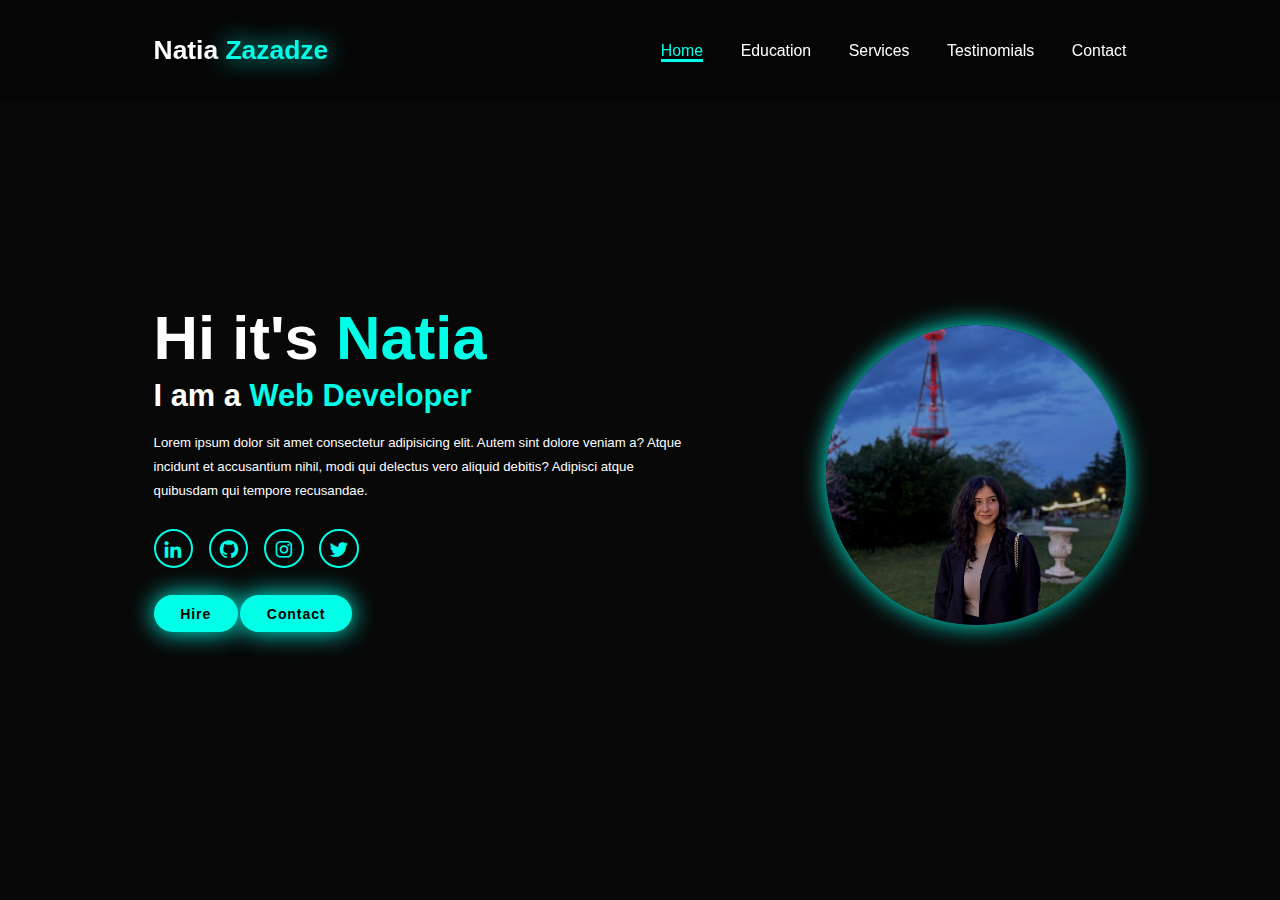
<file: personal portfolio/index.html>
<!DOCTYPE html>
<html lang="en">

<head>
  <meta charset="UTF-8">
  <meta name="viewport" content="width=device-width, initial-scale=1.0">
  <link rel="stylesheet" href="../personal portfolio/styles/styles.css">
  <link href='https://unpkg.com/boxicons@2.1.4/css/boxicons.min.css' rel='stylesheet'>
  <title>Document</title>
</head>

<body>
  <header class="header">
    <a href="#home" class="logo"> Natia <span>Zazadze</span></a>

    <i class='bx bx-menu' id="menu-icon"></i>

    <nav class="navbar">
      <a href="../personal portfolio/index.html" class="active">Home</a>
      <a href="../personal portfolio/education.html ">Education</a>
      <a href="../personal portfolio/services.html">Services</a>
      <a href="../personal portfolio/testomonials.html">Testinomials</a>
      <a href="../personal portfolio/contact.html">Contact</a>
    </nav>
  </header>
  <section class="home" id="home">
    <div class="home-content">
      <h1>
        Hi it's <span>Natia</span>
      </h1>
      <h3 class="text-animation">I am a <span></span></h3>
      <p>Lorem ipsum dolor sit amet consectetur adipisicing elit. Autem sint dolore veniam a? Atque incidunt et
        accusantium nihil, modi qui delectus vero aliquid debitis? Adipisci atque quibusdam qui tempore recusandae.</p>

      <div class="social-icons">
        <a href="#"><i class='bx bxl-linkedin'></i></a>
        <a href="#"><i class='bx bxl-github'></i></a>
        <a href="#"><i class='bx bxl-instagram'></i></a>
        <a href="#"><i class='bx bxl-twitter'></i>
        </a>
      </div>

      <div class="btn-group">
        <a href="#" class="btn">Hire</a>
        <a href="#contact" class="btn">Contact</a>
      </div>
    </div>
    <div class="home-img">
      <img src="img/img.pnj.jpg" alt="img">
    </div>
  </section>

  <script src="../personal portfolio/js/script.js"></script>
</body>

</html>
</file>
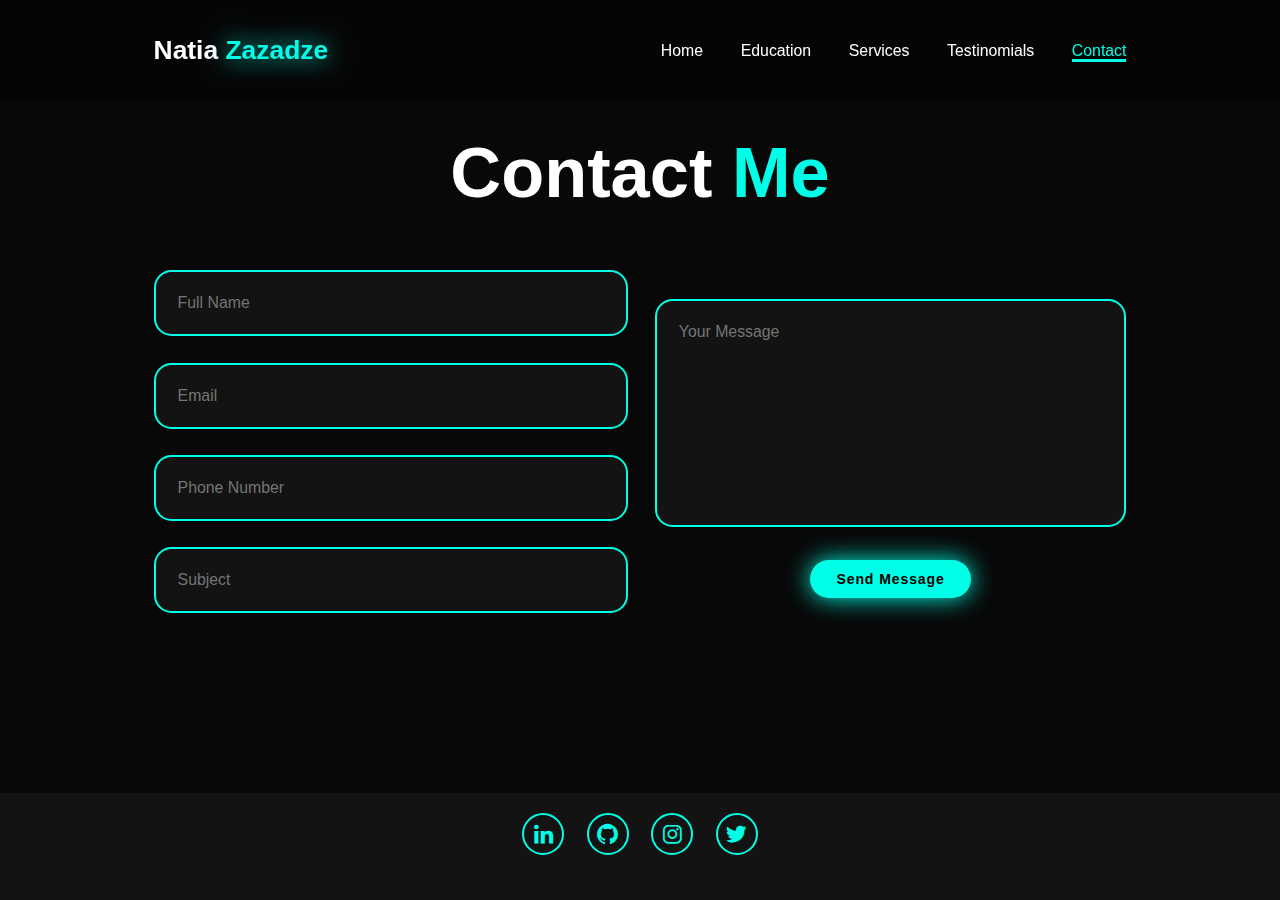
<file: personal portfolio/contact.html>
<!DOCTYPE html>
<html lang="en">

<head>
  <meta charset="UTF-8">
  <meta name="viewport" content="width=device-width, initial-scale=1.0">
  <link href='https://unpkg.com/boxicons@2.1.4/css/boxicons.min.css' rel='stylesheet'>

  <link rel="stylesheet" href="../personal portfolio/styles/styles.css">
  <title>Document</title>
</head>

<body>
  <header class="header">
    <a href="#home" class="logo"> Natia <span>Zazadze</span></a>

    <i class='bx bx-menu' id="menu-icon"></i>

    <nav class="navbar">
     <a href="../personal portfolio/index.html">Home</a>
      <a href="../personal portfolio/education.html ">Education</a>
      <a href="../personal portfolio/services.html">Services</a>
      <a href="../personal portfolio/testomonials.html">Testinomials</a>
      <a href="../personal portfolio/contact.html" class="active">Contact</a>
    </nav>
  </header>
  <section class="contact" id="contact">
    <h2 class="heading">Contact <span>Me</span></h2>


   <form action="../personal portfolio/php/submit.php" method="post">
  <div class="input-group">
    <div class="input-box">
      <input type="text" name="name" placeholder="Full Name" required>
      <input type="email" name="email" placeholder="Email" required>
    </div>
    <div class="input-box">
      <input type="number" name="phone" placeholder="Phone Number" required>
      <input type="text" name="subject" placeholder="Subject" required>
    </div>
  </div>

  <div class="input-group-2">
    <textarea name="message" cols="30" rows="10" placeholder="Your Message" required></textarea>
    <input type="submit" value="Send Message" class="btn">
  </div>
</form>



  </section>

  <footer class="footer">
    <div class="social">
      <a href="#"><i class='bx bxl-linkedin'></i></a>
      <a href="#"><i class='bx bxl-github'></i></a>
      <a href="#"><i class='bx bxl-instagram'></i></a>
      <a href="#"><i class='bx bxl-twitter'></i>
      </a>
    </div>



  </footer>

  <script src="../personal portfolio/js/script.js"></script>
</body>

</html>
</file>
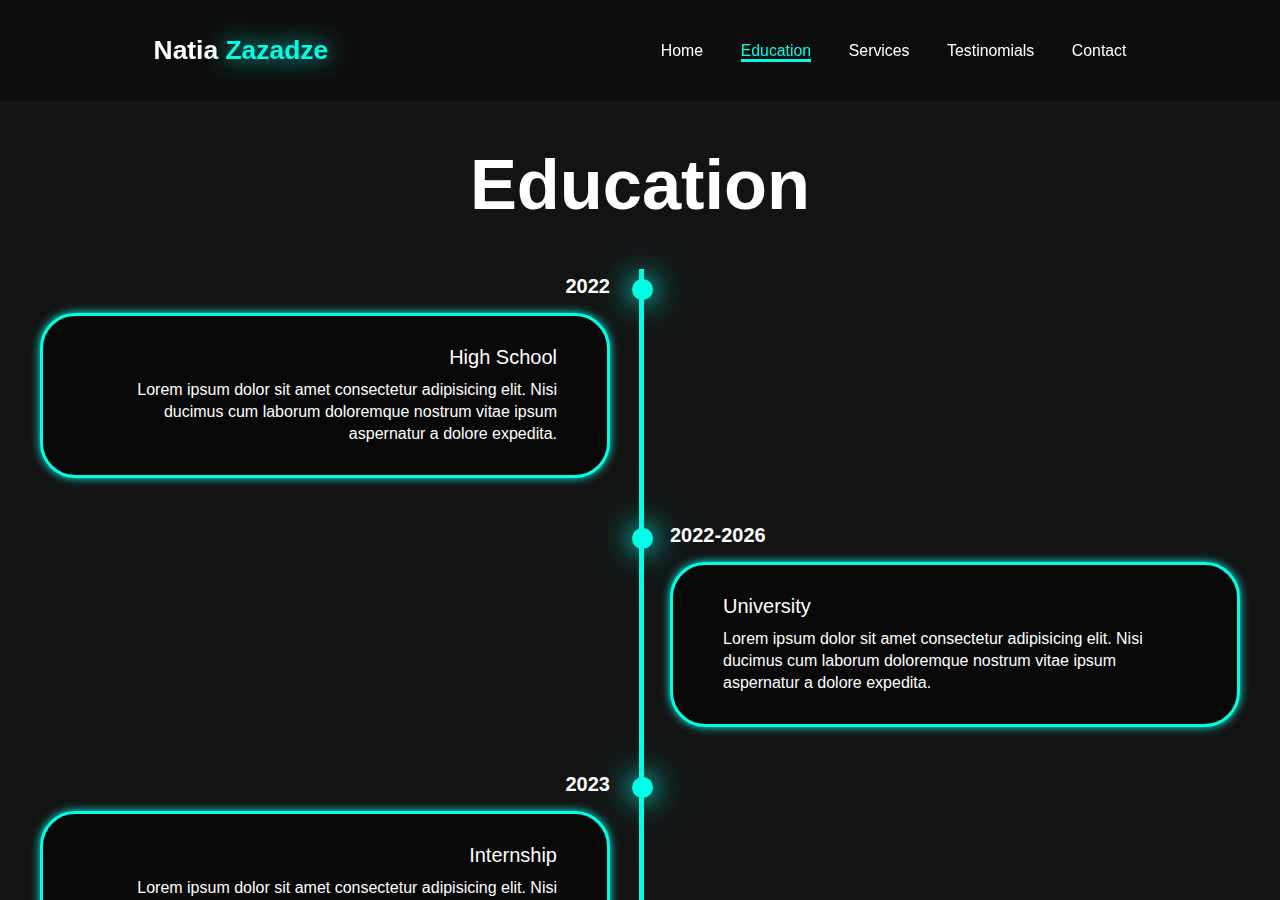
<file: personal portfolio/education.html>
<!DOCTYPE html>
<html lang="en">

<head>
  <meta charset="UTF-8">
  <meta name="viewport" content="width=device-width, initial-scale=1.0">
  <title>Education Timeline</title>
  <link href='https://unpkg.com/boxicons@2.1.4/css/boxicons.min.css' rel='stylesheet'>
  <link rel="stylesheet" href="../personal portfolio/styles/styles.css">
</head>

<body>
  <header class="header">
    <a href="#home" class="logo"> Natia <span>Zazadze</span></a>

    <i class='bx bx-menu' id="menu-icon"></i>

    <nav class="navbar">
      <a href="../personal portfolio/index.html">Home</a>
      <a href="../personal portfolio/education.html " class="active">Education</a>
      <a href="../personal portfolio/services.html">Services</a>
      <a href="../personal portfolio/testomonials.html">Testinomials</a>
      <a href="../personal portfolio/contact.html">Contact</a>
    </nav>
  </header>
  <section class="education" id="education">
    <h2 class="heading">Education</h2>
    <div class="timeline-items">
      <div class="timeline-item">
        <div class="timeline-dot"></div>
        <div class="timeline-date">2022</div>
        <div class="timeline-content">
          <h3>High School</h3>
          <p>Lorem ipsum dolor sit amet consectetur adipisicing elit. Nisi ducimus cum laborum doloremque nostrum vitae
            ipsum aspernatur a dolore expedita.</p>
        </div>
      </div>

      <div class="timeline-item">
        <div class="timeline-dot"></div>
        <div class="timeline-date">2022-2026</div>
        <div class="timeline-content">
          <h3>University</h3>
          <p>Lorem ipsum dolor sit amet consectetur adipisicing elit. Nisi ducimus cum laborum doloremque nostrum vitae
            ipsum aspernatur a dolore expedita.</p>
        </div>
      </div>

      <div class="timeline-item">
        <div class="timeline-dot"></div>
        <div class="timeline-date">2023</div>
        <div class="timeline-content">
          <h3>Internship</h3>
          <p>Lorem ipsum dolor sit amet consectetur adipisicing elit. Nisi ducimus cum laborum doloremque nostrum vitae
            ipsum aspernatur a dolore expedita.</p>
        </div>
      </div>

      <div class="timeline-item">
        <div class="timeline-dot"></div>
        <div class="timeline-date">202?</div>
        <div class="timeline-content">
          <h3>Job 1</h3>
          <p>Lorem ipsum dolor sit amet consectetur adipisicing elit. Nisi ducimus cum laborum doloremque nostrum vitae
            ipsum aspernatur a dolore expedita.</p>
        </div>
      </div>
    </div>
  </section>
  <script src="../personal portfolio/js/script.js"></script>
</body>

</html>
</file>
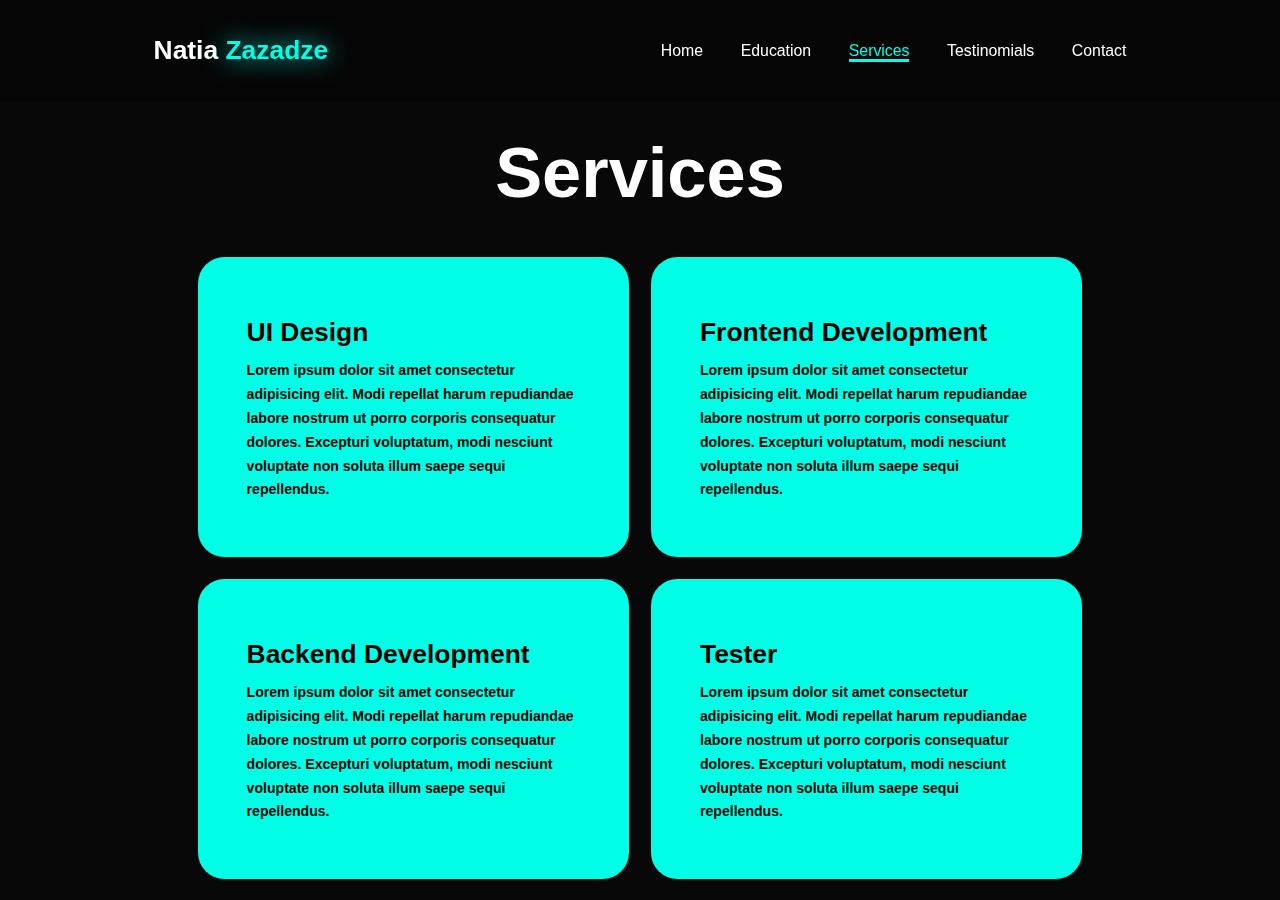
<file: personal portfolio/services.html>
<!DOCTYPE html>
<html lang="en">

<head>
  <meta charset="UTF-8">
  <meta name="viewport" content="width=device-width, initial-scale=1.0">
  <link href='https://unpkg.com/boxicons@2.1.4/css/boxicons.min.css' rel='stylesheet'>
  <link rel="stylesheet" href="../personal portfolio/styles/styles.css">
  <title>Document</title>
</head>

<body>
  <header class="header">
    <a href="#home" class="logo"> Natia <span>Zazadze</span></a>

    <i class='bx bx-menu' id="menu-icon"></i>

    <nav class="navbar">
    <a href="../personal portfolio/index.html">Home</a>
      <a href="../personal portfolio/education.html ">Education</a>
      <a href="../personal portfolio/services.html" class="active">Services</a>
      <a href="../personal portfolio/testomonials.html">Testinomials</a>
      <a href="../personal portfolio/contact.html">Contact</a>
    </nav>
  </header>
  <section class="services" id="services">
    <h2 class="heading">Services</h2>


    <div class="services-container">
      <div class="service-box">
        <div class="service-info">
          <h4>UI Design</h4>
          <p>Lorem ipsum dolor sit amet consectetur adipisicing elit. Modi repellat harum repudiandae labore nostrum ut
            porro corporis consequatur dolores. Excepturi voluptatum, modi nesciunt voluptate non soluta illum saepe
            sequi repellendus.</p>
        </div>
      </div>

      <div class="service-box">
        <div class="service-info">
          <h4>Frontend Development</h4>
          <p>Lorem ipsum dolor sit amet consectetur adipisicing elit. Modi repellat harum repudiandae labore nostrum ut
            porro corporis consequatur dolores. Excepturi voluptatum, modi nesciunt voluptate non soluta illum saepe
            sequi repellendus.</p>
        </div>
      </div>

      <div class="service-box">
        <div class="service-info">
          <h4>Backend Development</h4>
          <p>Lorem ipsum dolor sit amet consectetur adipisicing elit. Modi repellat harum repudiandae labore nostrum ut
            porro corporis consequatur dolores. Excepturi voluptatum, modi nesciunt voluptate non soluta illum saepe
            sequi repellendus.</p>
        </div>
      </div>

      <div class="service-box">
        <div class="service-info">
          <h4>Tester</h4>
          <p>Lorem ipsum dolor sit amet consectetur adipisicing elit. Modi repellat harum repudiandae labore nostrum ut
            porro corporis consequatur dolores. Excepturi voluptatum, modi nesciunt voluptate non soluta illum saepe
            sequi repellendus.</p>
        </div>
      </div>
    </div>

  </section>
  <script src="../personal portfolio/js/script.js"></script>
</body>

</html>
</file>
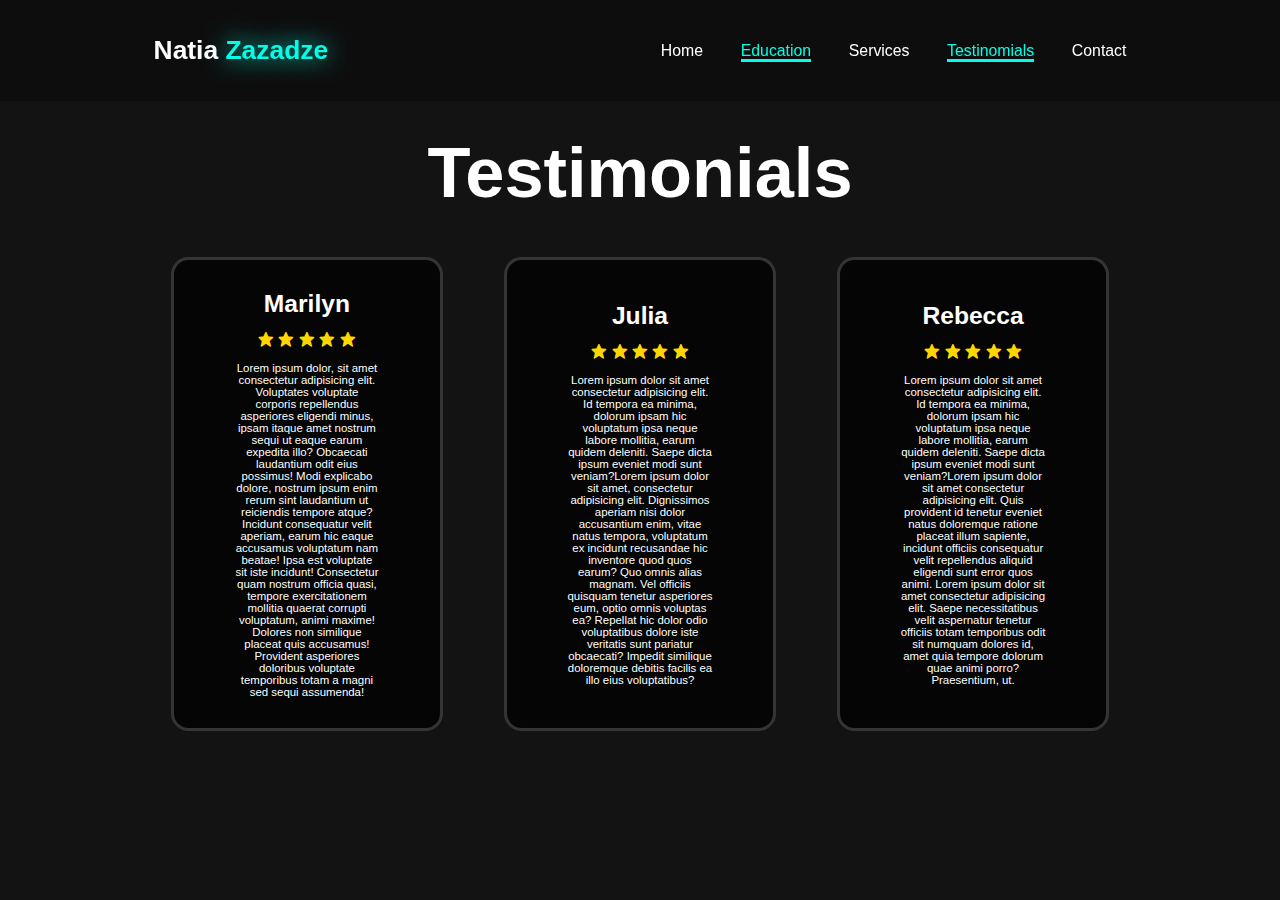
<file: personal portfolio/testomonials.html>
<!DOCTYPE html>
<html lang="en">

<head>
  <meta charset="UTF-8">
  <meta name="viewport" content="width=device-width, initial-scale=1.0">
  <link href='https://unpkg.com/boxicons@2.1.4/css/boxicons.min.css' rel='stylesheet'>

  <link rel="stylesheet" href="../personal portfolio/styles/styles.css">
  <title>Document</title>
</head>

<body>
  <header class="header">
    <a href="#home" class="logo"> Natia <span>Zazadze</span></a>

    <i class='bx bx-menu' id="menu-icon"></i>

    <nav class="navbar">
      <a href="../personal portfolio/index.html">Home</a>
      <a href="../personal portfolio/education.html " class="active">Education</a>
      <a href="../personal portfolio/services.html">Services</a>
      <a href="../personal portfolio/testomonials.html" class="active">Testinomials</a>
      <a href="../personal portfolio/contact.html">Contact</a>
    </nav>
  </header>
  <section class="testimonials" id="testimonials">
    <div class="testimonials-box">
      <h2 class="heading">Testimonials</h2>


      <div class="wrapper">
        <div class="testimonial-item">
          <h2>Marilyn</h2>
          <div class="rating">
            <i class='bx bxs-star' id="star"></i>
            <i class='bx bxs-star' id="star"></i>
            <i class='bx bxs-star' id="star"></i>
            <i class='bx bxs-star' id="star"></i>
            <i class='bx bxs-star' id="star"></i>

          </div>
          <p>Lorem ipsum dolor, sit amet consectetur adipisicing elit. Voluptates voluptate corporis repellendus
            asperiores eligendi minus, ipsam itaque amet nostrum sequi ut eaque earum expedita illo? Obcaecati
            laudantium odit eius possimus!
            Modi explicabo dolore, nostrum ipsum enim rerum sint laudantium ut reiciendis tempore atque? Incidunt
            consequatur velit aperiam, earum hic eaque accusamus voluptatum nam beatae! Ipsa est voluptate sit iste
            incidunt!
            Consectetur quam nostrum officia quasi, tempore exercitationem mollitia quaerat corrupti voluptatum, animi
            maxime! Dolores non similique placeat quis accusamus! Provident asperiores doloribus voluptate temporibus
            totam a magni sed sequi assumenda!</p>
        </div>

        <div class="testimonial-item">

          <h2>Julia</h2>
          <div class="rating">
            <i class='bx bxs-star' id="star"></i>
            <i class='bx bxs-star' id="star"></i>
            <i class='bx bxs-star' id="star"></i>
            <i class='bx bxs-star' id="star"></i>
            <i class='bx bxs-star' id="star"></i>

          </div>
          <p>Lorem ipsum dolor sit amet consectetur adipisicing elit. Id tempora ea minima, dolorum ipsam hic voluptatum
            ipsa neque labore mollitia, earum quidem deleniti. Saepe dicta ipsum eveniet modi sunt veniam?Lorem ipsum
            dolor sit amet, consectetur adipisicing elit. Dignissimos aperiam nisi dolor accusantium enim, vitae natus
            tempora, voluptatum ex incidunt recusandae hic inventore quod quos earum? Quo omnis alias magnam.
            Vel officiis quisquam tenetur asperiores eum, optio omnis voluptas ea? Repellat hic dolor odio voluptatibus
            dolore iste veritatis sunt pariatur obcaecati? Impedit similique doloremque debitis facilis ea illo eius
            voluptatibus?</p>
        </div>
        <div class="testimonial-item">
          <h2>Rebecca</h2>
          <div class="rating">
            <i class='bx bxs-star' id="star"></i>
            <i class='bx bxs-star' id="star"></i>
            <i class='bx bxs-star' id="star"></i>
            <i class='bx bxs-star' id="star"></i>
            <i class='bx bxs-star' id="star"></i>
          </div>
          <p>Lorem ipsum dolor sit amet consectetur adipisicing elit. Id tempora ea minima, dolorum ipsam hic voluptatum
            ipsa neque labore mollitia, earum quidem deleniti. Saepe dicta ipsum eveniet modi sunt veniam?Lorem ipsum
            dolor sit amet consectetur adipisicing elit. Quis provident id tenetur eveniet natus doloremque ratione
            placeat illum sapiente, incidunt officiis consequatur velit repellendus aliquid eligendi sunt error quos
            animi. Lorem ipsum dolor sit amet consectetur adipisicing elit. Saepe necessitatibus velit aspernatur
            tenetur officiis totam temporibus odit sit numquam dolores id, amet quia tempore dolorum quae animi porro?
            Praesentium, ut.</p>
        </div>
      </div>
    </div>
  </section>
  <script src="../personal portfolio/js/script.js"></script>
</body>

</html>
</file>
<file: personal portfolio/styles/styles.css>
* {
  margin: 0;
  padding: 0;
  list-style-type: none;
  text-decoration: none;
  box-sizing: border-box;
  outline: none;
  scroll-behavior: smooth;
  font-family: Arial, Helvetica, sans-serif;
}

body {
  height: 100%;
}

:root {
  --bg-color: #080808;
  --second-bg-color: #131313;
  --text-color: rgba(255, 255, 255, 1);

  --main-color: hsl(174, 100%, 50%);
}

html {
  font-size: 60%;
  overflow: hidden;
}

body {
  background: var(--bg-color);
  color: var(--text-color);
}

.header {
  position: fixed;
  top: 0;
  left: 0;
  width: 100%;
  padding: 4rem 12% 4rem;
  background: rgba(0, 0, 0, 0.3);
  backdrop-filter: blur(10px);
  display: flex;
  justify-content: space-between;
  align-items: center;
  z-index: 5;
}

.logo {
  font-size: 3rem;
  color: var(--text-color);
  font-weight: 800;
  cursor: pointer;
  transition: 0.3s ease;
}

.logo:hover {
  transform: scale(1.1);
}

.logo span {
  text-shadow: 0 0 25px var(--main-color);
}

.navbar a {
  font-size: 1.8rem;
  color: var(--text-color);
  margin-left: 4rem;
  font-weight: 500;
  transition: 0.3s ease;
  border-bottom: 3px solid transparent;
}

.navbar a:hover,
.navbar a.active {
  color: var(--main-color);
  border-bottom: 3px solid var(--main-color);

}

#menu-icon {
  font-size: 3.6rem;
  color: var(--main-color);
  display: none;

}

section {
  min-height: 100vh;
  padding: 10rem 12% 10rem;
}

.home {
  display: flex;
  align-items: center;
  justify-content: center;
  gap: 15rem;
  max-height: 700px;
  overflow-y: auto;
}

.home-content {
  display: flex;
  flex-direction: column;
  align-items: baseline;
  text-align: left;
  justify-content: center;
  margin-top: 3rem;

}

span {
  color: var(--main-color);
}

.logo span {
  color: var(--main-color);
}

.home-content h3 {
  margin-bottom: 2rem;
  margin-top: 1rem;
  font-size: 3.5rem;

}

.home-content h1 {
  font-size: 7rem;
  font-weight: 700;
  margin-top: 1.5rem;
  line-height: 1;

}

.home-img {
  border-radius: 50%;
}

.home-img img {
  position: relative;
  top: 3rem;
  width: 300px;
  height: 300px;
  object-fit: cover;
  border-radius: 50%;
  box-shadow: 0 0 25px var(--main-color);
  cursor: pointer;
  transition: 0.4s ease-in-out;

}

.home-img img:hover {
  box-shadow: 0 0 25px var(--main-color),
    0 0 50px var(--main-color),
    0 0 100px var(--main-color)
}

.home-content p {
  font-size: 1.5rem;
  font-weight: 500;
  line-height: 1.8;
  max-width: 1000px;
}

.social-icons a {
  display: inline-flex;
  justify-content: center;
  align-items: center;
  width: 4.5rem;
  height: 4.5rem;
  background: transparent;
  border: 2px solid var(--main-color);
  font-size: 2.5rem;
  border-radius: 50%;
  color: var(--main-color);
  margin: 3rem 1.5rem 3rem 0;
  transition: 0.3s ease-in-out;
}

.social-icons a:hover {
  color: var(--text-color);
  transform: scale(1.3) translateY(-5px);
  box-shadow: 0 0 25px var(--main-color);
  background-color: var(--main-color);
}

.btn {
  display: inline-block;
  padding: 1rem 2.8rem;
  background: var(--main-color);
  box-shadow: 0 0 25px var(--main-color);
  border-radius: 4rem;
  font-size: 1.6rem;
  color: #000;
  border: 2px solid transparent;
  letter-spacing: 0.1rem;
  font-weight: 600;
  transition: 0.3s ease-in-out;
  cursor: pointer;
}

.btn:hover {
  transform: scale(1.05);
  box-shadow: 0 0 50px var(--main-color);
}

.btg-group {
  display: flex;
  align-items: center;
  gap: 1.5rem;
}

.btg-group a:nth-of-type(2) {
  background-color: #000;
  color: var(--main-color);
  border: 2px solid var(--main-color);
  box-shadow: 0 0 25px transparent;
}

.btg-group a:nth-of-type(2):hover {
  box-shadow: 0 0 25px var(--main-color);
  background-color: var(--main-color);
  color: #000;
}

.text-animation {
  font-size: 34px;
  font-weight: 600;
  min-width: 200px;
}

.text-animation span {
  position: relative;
}

.text-animation span::before {
  content: "Web Developer";
  color: var(--main-color);
  animation: words 20s infinite;
}

.text-animation span::after {
  content: "";
  background-color: var(--bg-color);
  position: absolute;
  width: calc(100%+8px);
  height: 100%;
  border-left: 3px solid var(--bg-color);
  right: -8px;
  animation: cursor 0.6s infinite, typing 20s steps(14) infinite;
}

@keyframes cursor {
  to {
    border-left: 2px solid var(--main-color);
  }
}

@keyframes words {

  0%,
  20% {
    content: "Frontend Designer";
  }

  21%,
  40% {
    content: "Web Designer";
  }

  41%,
  60% {
    content: "UI / UX Designer";
  }

  61%,
  80% {
    content: "Web Developer";
  }

  81%,
  100% {
    content: "Software Tester";
  }
}

@keyframes typing {

  10%,
  15%,
  30%,
  35%,
  50%,
  55%,
  70%,
  75%,
  90%,
  95% {
    width: 0;
  }

  5%,
  20%,
  25%,
  40%,
  45%,
  60%,
  65%,
  80%,
  85% {
    width: calc(100% + 8px);
  }
}

.heading {
  font-size: 8rem;
  text-align: center;
  margin: 5rem 0;
}

.education {
  max-height: 700px;
  overflow-y: auto;
  padding: 100px 15px;
  background: var(--second-bg-color);
}

.education h3 {
  margin-bottom: 5rem;
}

.timeline-items {
  max-width: 1200px;
  margin: auto;
  display: flex;
  flex-wrap: wrap;
  position: relative;
}

.timeline-items::before {
  content: "";
  position: absolute;
  width: 5px;
  height: 100%;
  background-color: var(--main-color);
  left: calc(50% - 1px);
}

.timeline-item {
  margin-bottom: 40px;
  width: 100%;
  position: relative;
}

.timeline-item:last-child {
  margin-bottom: 0;
}

.timeline-item:nth-child(odd) {
  padding-right: calc(50% + 30px);
  text-align: right;
}

.timeline-item:nth-child(even) {
  padding-left: calc(50% + 30px);
}

.timeline-dot {
  height: 21px;
  width: 21px;
  background-color: var(--main-color);
  box-shadow: 0 0 25px var(--main-color),
    0 0 50px var(--main-color);
  position: absolute;
  left: calc(50% - 8px);
  border-radius: 50%;
  top: 10px;
}

.timeline-date {
  font-size: 20px;
  font-weight: 800;
  color: #fff;
  margin: 6px 0 15px;
}

.timeline-content {
  background-color: var(--bg-color);
  border: 3px solid var(--main-color);
  padding: 30px 50px;
  border-radius: 4rem;
  box-shadow: 0 0 10px var(--main-color);
  cursor: pointer;
  transition: 0.3s ease-in-out;
}

.timeline-content:hover {
  transform: scale(1.05);
  box-shadow: 0 0 25px var(--main-color);
}

.timeline-content h3 {
  font-size: 20px;
  color: #fff;
  margin: 0 0 10px;
  font-weight: 500;
}

.timeline-content p {
  color: #fff;
  font-size: 16px;
  font-weight: 300;
  line-height: 22px;
}

::-webkit-scrollbar {
  width: 15px;
}

::-webkit-scrollbar-thumb {
  background-color: var(--main-color);

}

::-webkit-scrollbar-track {
  background-color: var(--bg-color);
  width: 50px;
}

.services {
  background: var(--bg-color);
  color: #000;
  max-height: 700px;
  overflow-y: auto;
}

.services h2 {
  margin-bottom: 5rem;
  color: #fff;
}

.services-container {
  display: grid;
  grid-template-columns: repeat(2, 1fr);
  align-items: center;
  gap: 2.5rem;
}

.service-box {
  background-color: var(--main-color);
  height: 300px;
  border-radius: 3rem;
  border: 5px solid transparent;
  cursor: pointer;
  transition: 0.4s ease-in-out;
}

.service-box:hover {
  background: #fff;
  color: #000;
  border: 5px solid var(--main-color);
  transform: scale(1.03);
}

.service-box .service-info {
  display: flex;
  flex-direction: column;
  text-align: left;
  max-height: 200px;
  justify-content: left;
  align-items: baseline;
  padding: 5rem 5rem;
}

.service-info h4 {
  font-size: 3rem;
  font-weight: 800;
  line-height: 2;
}

.service-info p {
  font-size: 1.6rem;
  font-weight: 600;
  max-height: 100px;
  line-height: 1.7;
  margin: auto;
}

.testimonials {
  background: var(--second-bg-color);
  max-height: 700px;
  overflow-y: auto;
}

.testimonials-box {
  background-size: cover;
  display: flex;
  align-items: center;
  justify-content: center;
  flex-direction: column;
}

.testimonials .heading {
  margin-bottom: 5rem;
}

.wrapper {
  display: grid;
  grid-template-columns: repeat(3, 1fr);
  gap: 3rem;
}

.testimonial-item {
  min-height: 350px;
  max-width: 450px;
  background: rgba(0, 0, 0, 0.7);
  border: 3px solid rgba(238, 238, 238, 0.2);
  border-radius: 2rem;
  margin: 0 2rem;
  padding: 30px 60px;
  cursor: pointer;
  display: flex;
  flex-direction: column;
  align-items: center;
  justify-content: center;
  text-align: center;
  gap: 1.5rem;
  color: #fff;
  transition: 0.4s ease-in-out;
}

.testimonial-item:hover {
  border: 3px solid var(--main-color);
  transform: translateY(-10px);
  scale: 1.03;
  box-shadow: 0 0 50px var(--main-color);
}

.testimonial-item h2 {
  font-size: 2.8rem;
}

.testimonial-item p {
  font-size: 1.3rem;
}

#star {
  color: gold;
  font-size: 2rem;
}

.contact {
  max-height: 700px;
  overflow-y: auto;
  background-color: var(--bg-color);
}

.contact h2 {
  margin-bottom: 3rem;
  color: #fff;
}

.contact form {
  display: flex;
  align-items: center;
  justify-content: center;
  gap: 3rem;
  margin: 5rem auto;
  text-align: center;
}

.contavt form .input-box {
  display: flex;
  justify-content: center;
  flex-wrap: wrap;
}

.contact form .input-box input,
.contact form textarea {
  width: 100%;
  padding: 2.5rem;
  font-size: 1.8rem;
  color: var(--text-color);
  background: var(--second-bg-color);
  border-radius: 2rem;
  border: 2px solid var(--main-color);
  margin: 1.5rem 0;
  resize: none;
}

.contact form .btn {
  margin-top: 2rem;
}

.footer {
  position: fixed;
  bottom: 0;
  width: 100%;
  padding: 20px 0;
  background-color: var(--second-bg-color);
}

.footer .social {
  text-align: center;
  padding-bottom: 25px;
  color: var(--main-color);
}

.footer .social a {
  font-size: 25px;
  color: var(--main-color);
  border: 2px solid var(--main-color);
  width: 42px;
  height: 42px;
  line-height: 42px;
  display: inline-block;
  text-align: center;
  border-radius: 50%;
  margin: 0 10px;
  transition: 0.3s ease-in-out;
}

.footer .social a:hover {
  transform: scale(1.2) translateY(-10px);
  background-color: var(--main-color);
  color: #000;
  box-shadow: 0 0 25px var(--main-color);
}

.footer ul {
  margin-top: 0;
  padding: 0;
  font-size: 18px;
  line-height: 1.6;
  margin-bottom: 0;
  text-align: center;
}

.footer ul li a {
  color: #fff;
  border-bottom: 3px solid transparent;
  transition: 0.3s ease-in-out;
}

.footer ul li a:hover {
  border-bottom: 3px solid var(--main-color);
}

.footer ul li {
  display: inline-block;
  padding: 0 15px;
}


@media(max-width:1285px) {
  html {
    font-size: 55%;
  }

  .services-container {
    padding-bottom: 7rem;
    grid-template-columns: repeat(2, 1fr);
    margin: 0 5rem;
  }
}

@media(max-width:991px) {
  .header {
    padding: 2rem 3%;

  }

  section {
    padding: 10remm 3% 2rem;
  }

  .timeline-items::before {
    left: 7px;
  }

  .timeline-item:nth-child(odd) {
    padding-right: 0;
    text-align: left;
  }

  .timeline-item:nth-child(odd),
  .timeline-item:nth-child(even) {
    padding-left: 37px;
  }

  .timeline-dot {
    left: 0;
  }

  .services {
    padding-bottom: 7rem;
  }

  .testimonials .wrapper {
    grid-template-columns: repeat(1, 1fr);
  }

  .contact form {
    flex-direction: column;
  }

  .footer {
    padding: 2rem 3%;
  }
}

@media(max-width:895px) {
  #menu-icon {
    display: block;
  }

  .navbar {
    position: absolute;
    top: 100%;
    right: 0;
    width: 50%;
    padding: 1rem 3%;
    background: rgba(0, 0, 0, 0.8);
    backdrop-filter: blur(20px);
    border-bottom-left-radius: 2rem;
    border-left: 2px solid var(--main-color);
    border-bottom: 2px solid var(--main-color);
    display: none;
  }

  .navbar.active {
    display: block;
  }

  .navbar a {
    display: block;
    font-size: 2rem;
    margin: 3rem 0;
    color: #fff;
  }

  .home {
    flex-direction: column-reverse;
    margin: 5rem 4rem;
  }

  .home-content h3 {
    font-size: 2.6rem;
  }

  .home-content h1 {
    font-size: 8rem;
    margin-top: 3rem;

  }

  .home-content p {
    max-width: 600px;
    margin: 0 auto;
  }

  .home-img img {
    width: 56vh;
  }

  .services h2 {
    margin-bottom: 3rem;
  }

  .services-container {
    grid-template-columns: repeat(1, 1fr);
  }

  @media(max-width: 768px) {
    html {
      font-size: 50%;
    }

    .home-content h1 {
      font-size: clamp(3rem, 10vw, 6rem);
    }

    .home-content p {
      font-size: 1.2rem;
    }

    .timeline-content {
      padding: 20px;
    }

    .service-info h4 {
      font-size: 2.2rem;
    }

    .testimonial-item {
      padding: 20px;
    }
  }

}
</file>
